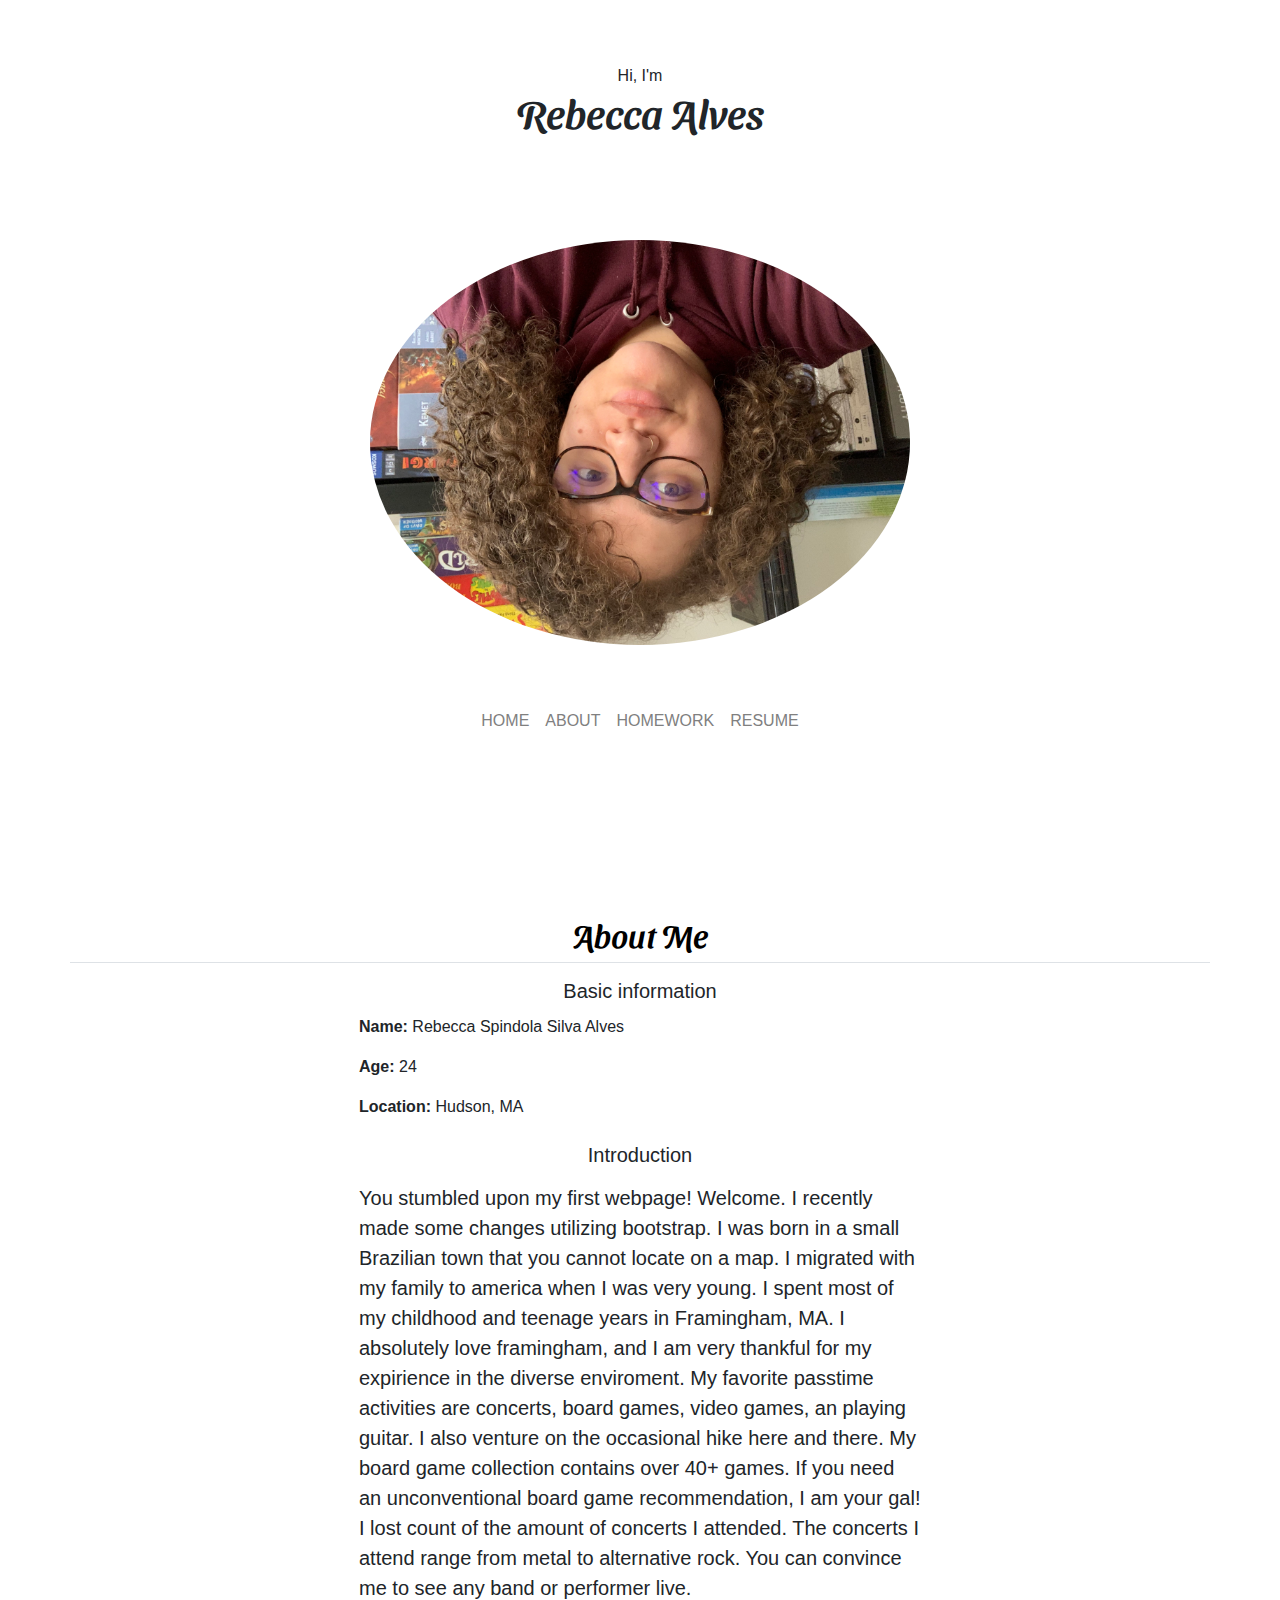
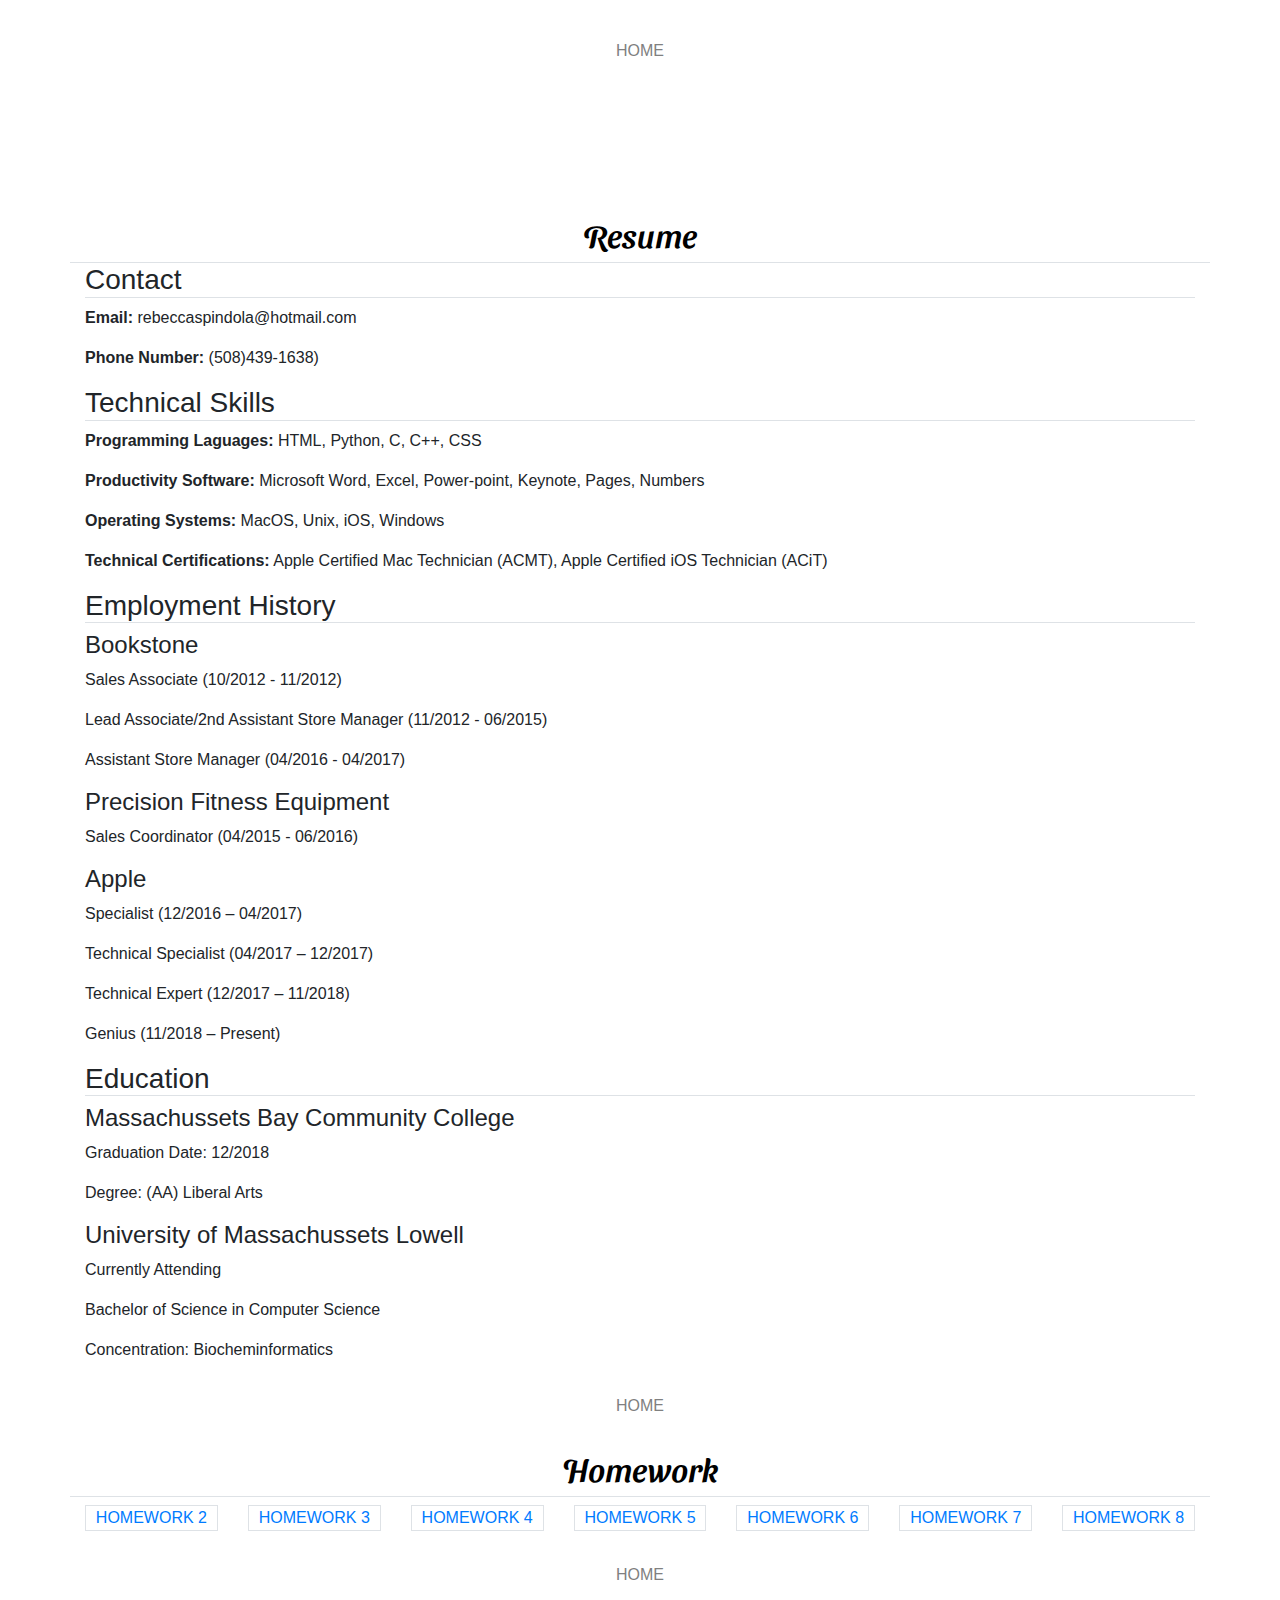
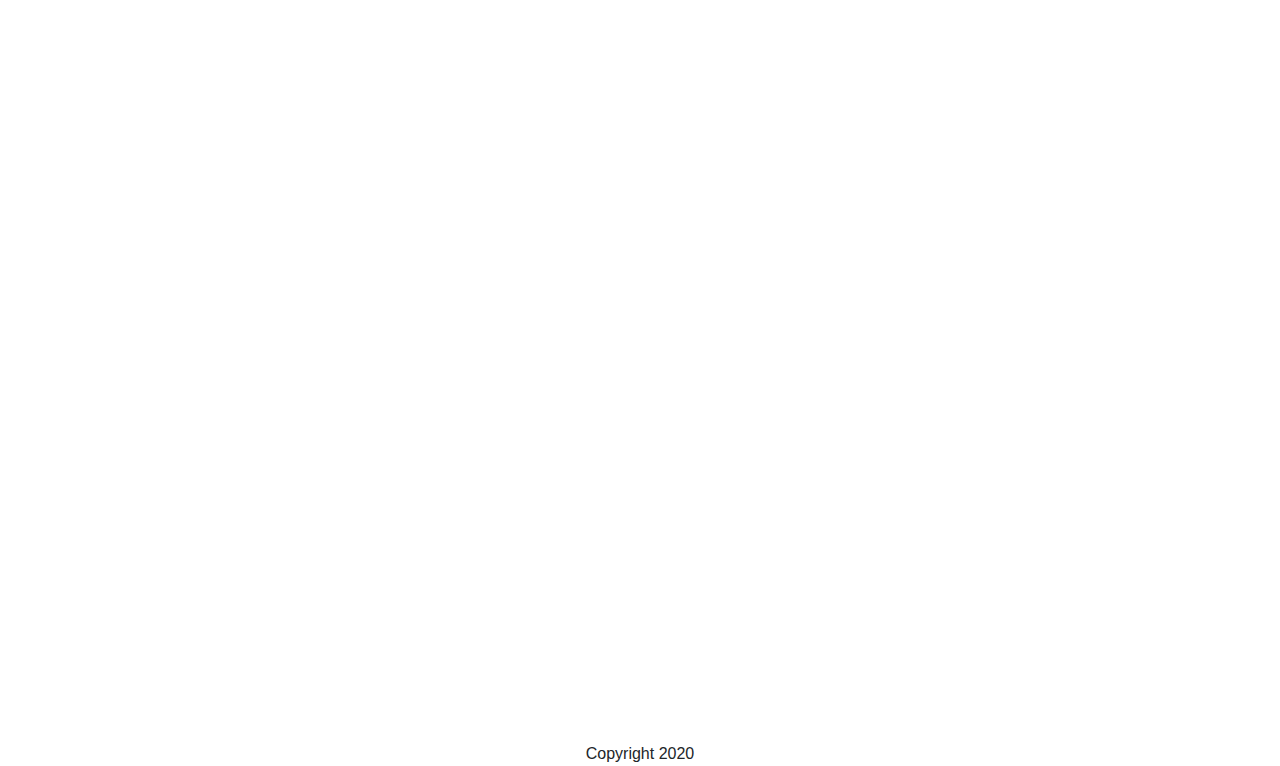
<file: index.html>
<!--
  File: /~ralves1/public_html/index.html Assignment: Creating Your First Web Page
  Rebecca S. Silva Alves, UMass Lowell Computer Science, ralves1@cs.uml.edu Copyright (c) 2020 by Rebecca S. Silva Alves. All rights reserved.
  May be freely copied or excerpted for educational purposes with credit to the author.
  Updated by Rebecca Alves on September 22, 2020 at 2:45 PM
-->
<!DOCTYPE html>
<html lang="en">
    <head>
    <!-- Required meta tags -->
    <meta charset="utf-8">
    <!-- Reguired tags for bootsrap -->
    <meta name="viewport" content="width=device-width, initial-scale=1, shrink-to-fit=no">
    <!-- Bootstrap CSS -->
    <link rel="stylesheet" href="https://stackpath.bootstrapcdn.com/bootstrap/4.3.1/css/bootstrap.min.css" integrity="sha384-ggOyR0iXCbMQv3Xipma34MD+dH/1fQ784/j6cY/iJTQUOhcWr7x9JvoRxT2MZw1T" crossorigin="anonymous">
    <link rel="stylesheet" href="style.css">
    <!--Custom Font -->
    <link href="https://fonts.googleapis.com/css2?family=Sansita+Swashed:wght@300&display=swap" rel="stylesheet">
    <title>
      Rebecca Alves
    </title>

 </head>

 <body>
   <!-- goes back to the top of the page -->
   <a class ="home" name="HOMELINK"></a>
   <!--Main container-->
   <section>
     <!-- Main header with custom font-->
     <div class = "container">
       <div class="jumbotron jumbotron-fluid align-self-center">
           <p> Hi, I'm </p>
           <h1>Rebecca Alves </h1>
       </div>
       <!--Photo of me -->
       <div clas="row">
         <div class = "col-sm-12">
           <img src="me.jpeg" class="w-50 mb-5 rounded-circle mx-auto d-block" alt="Rebecca Alves">
         </div>
       </div>

     <!--FLOATING NAV BAR THAT LINKS TO OTHER AREAS OF THE PAGE-->
       <nav class="navbar navbar-expand-sm justify-content-center mt-0">
         <ul class="navbar-nav">
           <li class="nav-item">
             <a class="nav-link text-center" href="#HOMELINK">HOME</a>
           </li>
           <li class="nav-item">
             <a class="nav-link text-center" href="#ABOUTLINK">ABOUT </a>
           </li>
           <li class="nav-item">
             <a class="nav-link text-center" href="#HOMEWORKLINK">HOMEWORK</a>
           </li>
           <li class="nav-item text-center">
             <a class="nav-link" href="#RESUMELINK">RESUME</a>
           </li>
        </nav>
      </div>
    </section>
    <!--ABOUT ME SECTION CONTAINS A BRIEF DESCRIPTION OF ME-->
    <!--Section header to have each section occupy an entire page !-->
    <section>
    <div class = "container">
      <div class ="row">
        <div class="about col-12 mt-3 border-bottom">
          <a class="text-center" id = "ABOUTLINK"> <h2 class="sectionHeader">About Me</h2> </a>
        </div>
      </div>
      <!--ABOUT ME SECTION-->
      <!--Centering content -->
      <div class="row">
        <div class="col-sm-3 p-1">
        </div>
        <div class="col-sm-6 pt-3">
          <h4 class = "description text-center"> Basic information </h4>
        </div>
        <div class="col-sm-3 p-1">
        </div>
      </div>
      <div class = "row">
        <div class="col-sm-3 p-1">
        </div>
        <div class="col-sm-6 p-1">
          <p class="text-left p-0"><strong>Name:</strong> Rebecca Spindola Silva Alves </p>
          <p class="text-left p-0"><strong>Age:</strong> 24 </p>
          <p class="text-left p-0"><strong>Location:</strong> Hudson, MA </p>
        </div>
        <div class="col-sm-3 p-1">
        </div>
      </div>
      <div class="row">
        <div class="col-sm-3 p-1">
        </div>
        <div class="col-sm-6 p-1">
          <h4 class = "description text-center"> Introduction </h4>
        </div>
        <div class="col-sm-3 p-1">
        </div>
      </div>
      <div class = "row">
        <div class="col-sm-3 p-1">
        </div>
        <div class="col-sm-6 p-1">
          <p class = "text-left description"> You stumbled upon my first webpage! Welcome. I recently made some changes utilizing bootstrap. I was born in a small Brazilian town that you cannot locate on a map. I migrated with my family to america when I was very young. I spent most of my childhood and teenage years in Framingham, MA. I absolutely love framingham, and I am very thankful for my expirience in the diverse enviroment. My favorite passtime activities are concerts, board games, video games, an playing guitar. I also venture on the occasional hike here and there. My board game collection contains over 40+ games. If you need an unconventional board game recommendation, I am your gal! I lost count of the amount of concerts I attended. The concerts I attend range from metal to alternative rock. You can convince me to see any band or performer live.
          </p>
        </div?
        <div class="col-sm-3 p-1">
        </div>
         <!--ABOUT ME SECTION-->
      </div>
      <!-- Nav back to the top of the page -->
      <nav class="navbar navbar-expand-sm justify-content-center mt-0">
        <ul class="navbar-nav">
          <li class="nav-item">
            <a class="nav-link text-center" href="#HOMELINK">HOME</a>
          </li>
        </ul>
       </nav>

        <!--PHOTO OF ME FOR REFERENCE. I COULD NOT POSITION THE FLOATING NAV TO GO OVER THE PICTURE< I TRIED RELETIVE POSITION, FIXED, Z-MARGIN-->
    </div>
    </section>

     <!--RESUME CLASS-->
     <section>
     <div class = "container">
       <div class ="row">
         <div class="section col-sm-12 mt-3 border-bottom">
           <!--ID IN ORDER FOR THE FLOATING NAV TO LINK-->
           <a class="text-center" id= "RESUMELINK"><h2 class="sectionHeader">Resume</h2></a>
         </div>
       </div>

       <!--RESUME FORMAT BROKEN DOWN INTO SEPERATE SECTIONS-->
       <h3 class="border-bottom text-left" > Contact</h3>
       <p class="text-left p-0"><strong>Email:</strong> rebeccaspindola@hotmail.com</p>
       <p class="text-left p-0"><strong>Phone Number:</strong> (508)439-1638)</p>


       <h3 class="border-bottom text-left"> Technical Skills </h3>
       <p class="text-left p-0"><strong>Programming Laguages:</strong> HTML, Python, C, C++, CSS </p>
       <p class="text-left p-0"><strong>Productivity Software:</strong> Microsoft Word, Excel, Power-point, Keynote, Pages, Numbers</p>
       <p class="text-left p-0"><strong>Operating Systems:</strong> MacOS, Unix, iOS, Windows </p>
       <p class="text-left p-0"><strong>Technical Certifications:</strong> Apple Certified Mac Technician (ACMT), Apple Certified iOS Technician (ACiT) </p>

       <h3 class="border-bottom text-left">Employment History</h3>

       <h4>Bookstone </h4>
       <p class="text-left p-0">Sales Associate (10/2012 - 11/2012) </p>
       <p class="text-left p-0">Lead Associate/2nd Assistant Store Manager (11/2012 - 06/2015) </p>
       <p class="text-left p-0">Assistant Store Manager (04/2016 - 04/2017) </p>

       <h4>Precision Fitness Equipment </h4>
       <p class="text-left p-0">Sales Coordinator (04/2015 - 06/2016) </p>

       <h4>Apple </h4>
       <p class="text-left p-0">Specialist (12/2016 – 04/2017)</p>
       <p class="text-left p-0">Technical Specialist (04/2017 – 12/2017)</p>
       <p class="text-left p-0">Technical Expert (12/2017 – 11/2018)</p>
       <p class="text-left p-0">Genius (11/2018 – Present) </p>


       <h3 class="border-bottom text-left">Education </h3>
       <h4> Massachussets Bay Community College </h4>
       <p class="text-left p-0"> Graduation Date: 12/2018 </p>
       <p class="text-left p-0"> Degree: (AA) Liberal Arts </p>

       <h4> University of Massachussets Lowell </h4>
       <p class="text-left p-0"> Currently Attending </p>
       <p class="text-left p-0"> Bachelor of Science in Computer Science </p>
       <p class="text-left p-0"> Concentration: Biocheminformatics </p>
      </div>
      <nav class="navbar navbar-expand-sm justify-content-center mt-0">
        <ul class="navbar-nav">
          <li class="nav-item">
            <a class="nav-link text-center" href="#HOMELINK">HOME</a>
          </li>
        </ul>
       </nav>
    </section>
    <!--HOMEWORK CONTAINER-->
    <section>
     <div class = "container">
       <div class = "row">
         <div class="col-sm-12 mt-3 border-bottom">
           <!--ONCE I HAVE MORE HOMEWORK ASSIGNMENTS, THIS WILL CONTAIN A LINK TO THE OTHER ASSIGNMENTS-->
           <a class="text-center" id = "HOMEWORKLINK"> <h2 class="sectionHeader">Homework</h2> </a>
         </div>
       </div>
       <div class = "row">
         <div class="col-sm pt-2">
           <!--ONCE I HAVE MORE HOMEWORK ASSIGNMENTS, THIS WILL CONTAIN A LINK TO THE OTHER ASSIGNMENTS-->
           <a class="button" href="homework2/index.html"> <p class ="text-center border"> HOMEWORK 2 </p></a>
         </div>
         <div class="col-sm pt-2">
           <a class="button" href="homework3/index.html"> <p class ="text-center border"> HOMEWORK 3 </p></a>
         </div>
         <div class="col-sm pt-2">
           <a class="button" href="#HOMELINK"><p class ="text-center border"> HOMEWORK 4 </p></a>
         </div>
         <div class="col-sm pt-2">
           <a class="button" href="homework5/homework5.html"> <p class ="text-center border"> HOMEWORK 5 </p></a>
         </div>
         <div class="col-sm pt-2">
           <a class="button" href="homework6/homework6.html"> <p class ="text-center border"> HOMEWORK 6 </p></a>
         </div>
         <div class="col-sm pt-2">
           <a class="button" href="homework7/homework7.html"> <p class ="text-center border"> HOMEWORK 7 </p></a>
         </div>
         <div class="col-sm pt-2">
           <a class="button" href="homework8/homework8.html"> <p class ="text-center border"> HOMEWORK 8 </p></a>
         </div>
       </div>
    </div>
     <nav class="navbar navbar-expand-sm justify-content-center mt-0">
       <ul class="navbar-nav">
         <li class="nav-item">
           <a class="nav-link text-center" href="#HOMELINK">HOME</a>
         </li>
       </ul>
      </nav>
    </section>


     <!--COPYRIGHT FOOTER-->
     <div class = "row">
       <div class="col-sm pt-2">
         <footer class="footer text-center">
           Copyright 2020
         </footer>
       </div>
     </div>


     <!-- jQuery (necessary for Bootstrap's JavaScript plugins) -->
 		 <script src="https://code.jquery.com/jquery-3.3.1.slim.min.js" integrity="sha384-q8i/X+965DzO0rT7abK41JStQIAqVgRVzpbzo5smXKp4YfRvH+8abtTE1Pi6jizo" crossorigin="anonymous"></script>
 		 <script src="https://cdnjs.cloudflare.com/ajax/libs/popper.js/1.14.3/umd/popper.min.js" integrity="sha384-ZMP7rVo3mIykV+2+9J3UJ46jBk0WLaUAdn689aCwoqbBJiSnjAK/l8WvCWPIPm49" crossorigin="anonymous"></script>
 		 <script src="https://stackpath.bootstrapcdn.com/bootstrap/4.1.3/js/bootstrap.min.js" integrity="sha384-ChfqqxuZUCnJSK3+MXmPNIyE6ZbWh2IMqE241rYiqJxyMiZ6OW/JmZQ5stwEULTy" crossorigin="anonymous"></script>
 </body>
</html>
</file>
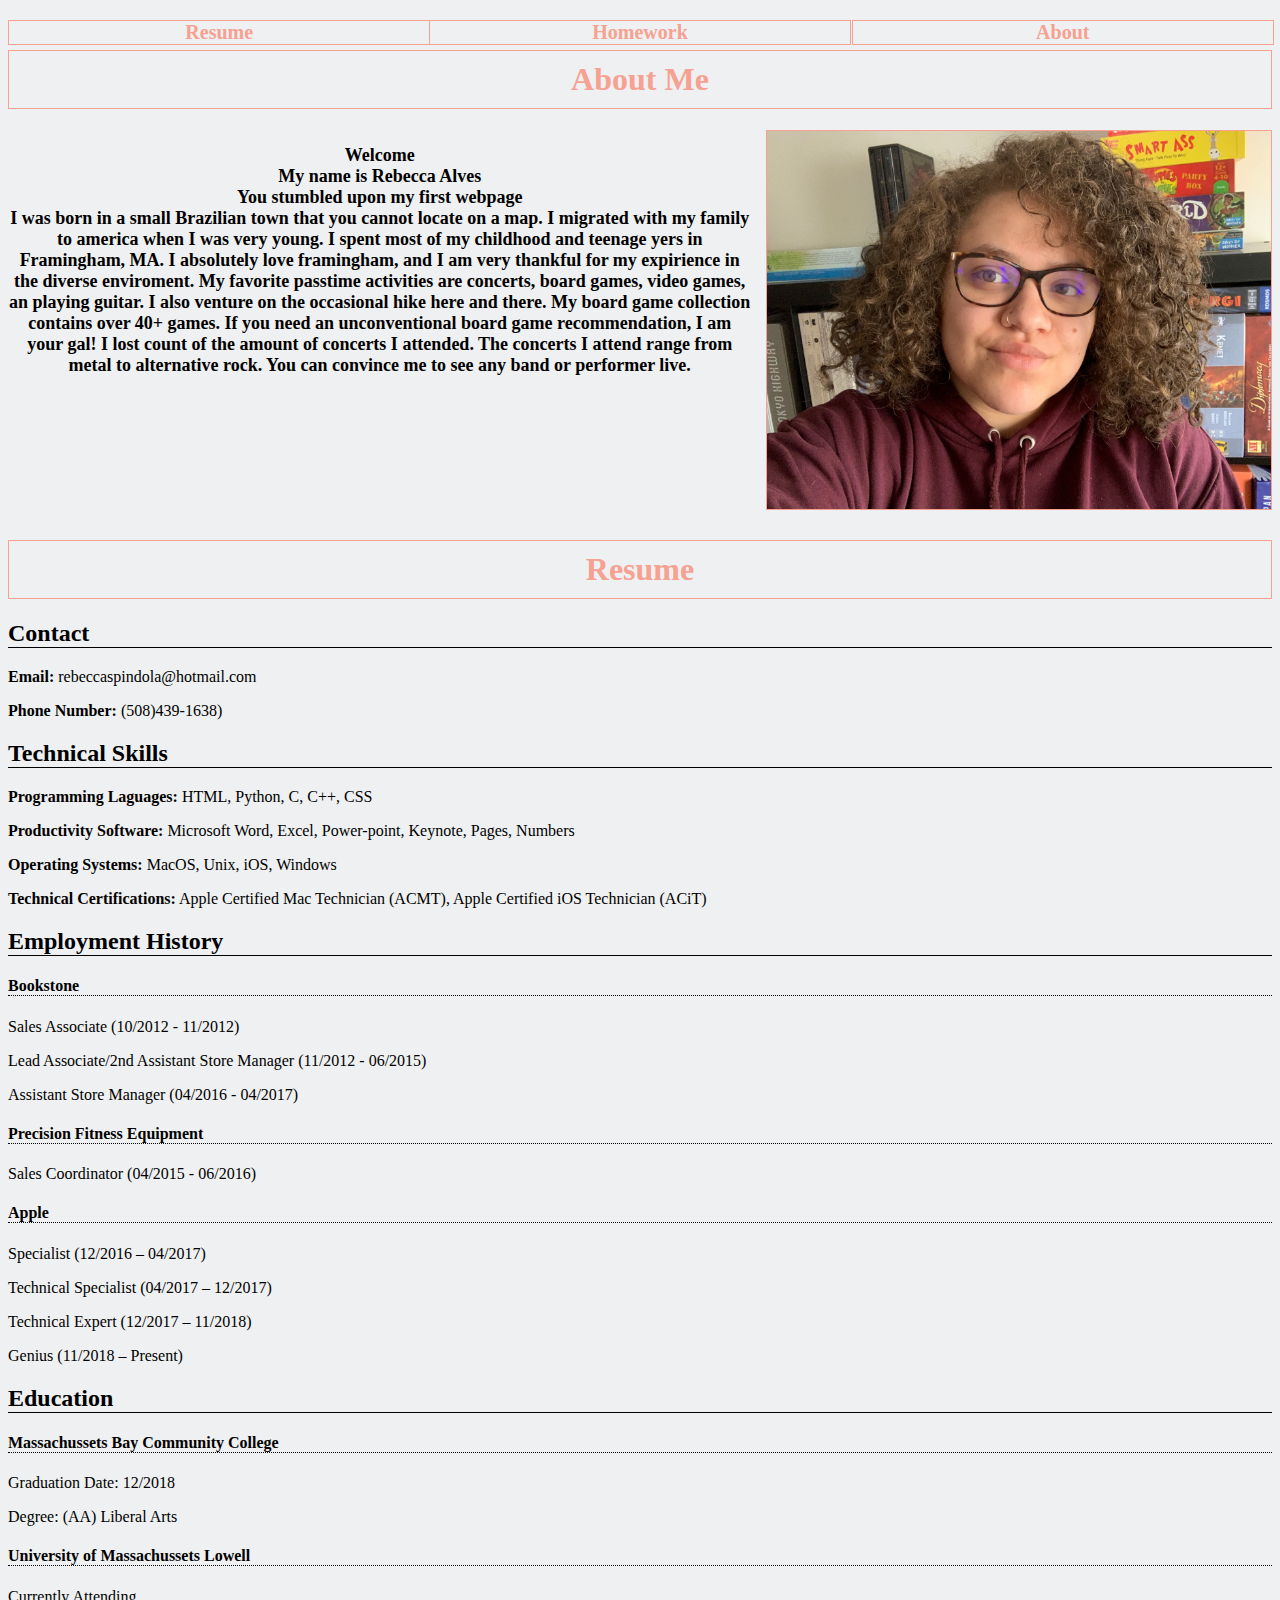
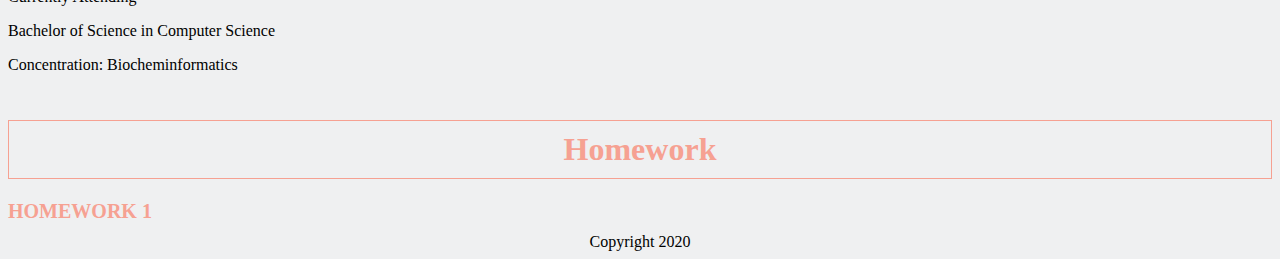
<file: homework2/index.html>
<!--
  File: /~ralves1/public_html/index.html Assignment: Creating Your First Web Page
  Rebecca S. Silva Alves, UMass Lowell Computer Science, ralves1@cs.uml.edu Copyright (c) 2020 by Rebecca S. Silva Alves. All rights reserved.
  May be freely copied or excerpted for educational purposes with credit to the author.
  Updated by Rebecca Alves on September 22, 2020 at 2:45 PM
-->
<!DOCTYPE html>
<html lang="en">
  <head>
    <meta charset="utf-8">
    <title>
      Rebecca Alves
    </title>
   <link rel="stylesheet" href="style.css">
 </head>

 <body>
   <!--Main container-->
   <div id = "container">
   <!--FLOATING NAV BAR THAT LINKS TO OTHER AREAS OF THE PAGE-->
     <div class="box-1">
       <a class="button" href="#ABOUTLINK"> About </a>
     </div>

     <div class="box-2">
       <a class="button" href="#HOMEWORKLINK"> Homework </a>
     </div>

     <div class="box-3">
       <a class="button" href="#RESUMELINK"> Resume </a>
     </div>
     <!--ABOUT ME SECTION CONTAINS A BRIEF DESCRIPTION OF ME-->
     <div class="about">
       <!--ID IN ORDER FOR THE FLOATING NAV TO LINK-->
       <a id = "ABOUTLINK"> <h1>About Me</h1> </a>
       <!--LEFT FLOAT ID-->
       <div id="leftFloat">
         <!--PHOTO OF ME FOR REFERENCE. I COULD NOT POSITION THE FLOATING NAV TO GO OVER THE PICTURE< I TRIED RELETIVE POSITION, FIXED, Z-MARGIN-->
         <img src="me.jpeg" alt="Rebecca Alves">
         <!--ABOUT ME SECTION-->
         <h2> Welcome<br> My name is Rebecca Alves <br>You  stumbled upon my first webpage <br> I was born in a small Brazilian town that you cannot locate on a map. I migrated with my family to america when I was very young. I spent most of my childhood and teenage yers in Framingham, MA. I absolutely love framingham, and I am very thankful for my expirience in the diverse enviroment. My favorite passtime activities are concerts, board games, video games, an playing guitar. I also venture on the occasional hike here and there. My board game collection contains over 40+ games. If you need an unconventional board game recommendation, I am your gal! I lost count of the amount of concerts I attended. The concerts I attend range from metal to alternative rock. You can convince me to see any band or performer live.
         </h2>
       </div>
     </div>

     <!--RESUME CLASS-->
     <div class="resume">
       <!--ID IN ORDER FOR THE FLOATING NAV TO LINK-->
       <a id= "RESUMELINK"><h1>Resume</h1></a>
       <!--RESUME FORMAT BROKEN DOWN INTO SEPERATE SECTIONS-->
       <h2>Contact</h2>
       <p><strong>Email:</strong> rebeccaspindola@hotmail.com</p>
       <p><strong>Phone Number:</strong> (508)439-1638)</p>

       <h2>Technical Skills </h2>
       <p><strong>Programming Laguages:</strong> HTML, Python, C, C++, CSS </p>
       <p><strong>Productivity Software:</strong> Microsoft Word, Excel, Power-point, Keynote, Pages, Numbers</p>
       <p><strong>Operating Systems:</strong> MacOS, Unix, iOS, Windows </p>
       <p><strong>Technical Certifications:</strong> Apple Certified Mac Technician (ACMT), Apple Certified iOS Technician (ACiT) </p>

       <h2>Employment History</h2>

       <h4>Bookstone </h4>
       <p>Sales Associate (10/2012 - 11/2012) </p>
       <p>Lead Associate/2nd Assistant Store Manager (11/2012 - 06/2015) </p>
       <p>Assistant Store Manager (04/2016 - 04/2017) </p>

       <h4>Precision Fitness Equipment </h4>
       <p>Sales Coordinator (04/2015 - 06/2016) </p>

       <h4>Apple </h4>
       <p>Specialist (12/2016 – 04/2017)</p>
       <p>Technical Specialist (04/2017 – 12/2017)</p>
       <p>Technical Expert (12/2017 – 11/2018)</p>
       <p>Genius (11/2018 – Present) </p>


       <h2>Education </h2>
       <h4> Massachussets Bay Community College </h4>
       <p> Graduation Date: 12/2018 </p>
       <p> Degree: (AA) Liberal Arts </p>

       <h4> University of Massachussets Lowell </h4>
       <p> Currently Attending </p>
       <p> Bachelor of Science in Computer Science </p>
       <p> Concentration: Biocheminformatics </p>

     </div>
     <!--HOMEWORK CONTAINER-->
     <div class="homework">
       <!--ONCE I HAVE MORE HOMEWORK ASSIGNMENTS, THIS WILL CONTAIN A LINK TO THE OTHER ASSIGNMENTS-->
       <a id = "HOMEWORKLINK"> <h1>Homework</h1> </a>
       <a class = "button" href="homework3/index.html">HOMEWORK 1 </a>
     </div>
     <!--COPYRIGHT FOOTER-->
     <footer class ="footer">
       Copyright 2020
     </footer>
   </div>
 </body>
</html>
</file>
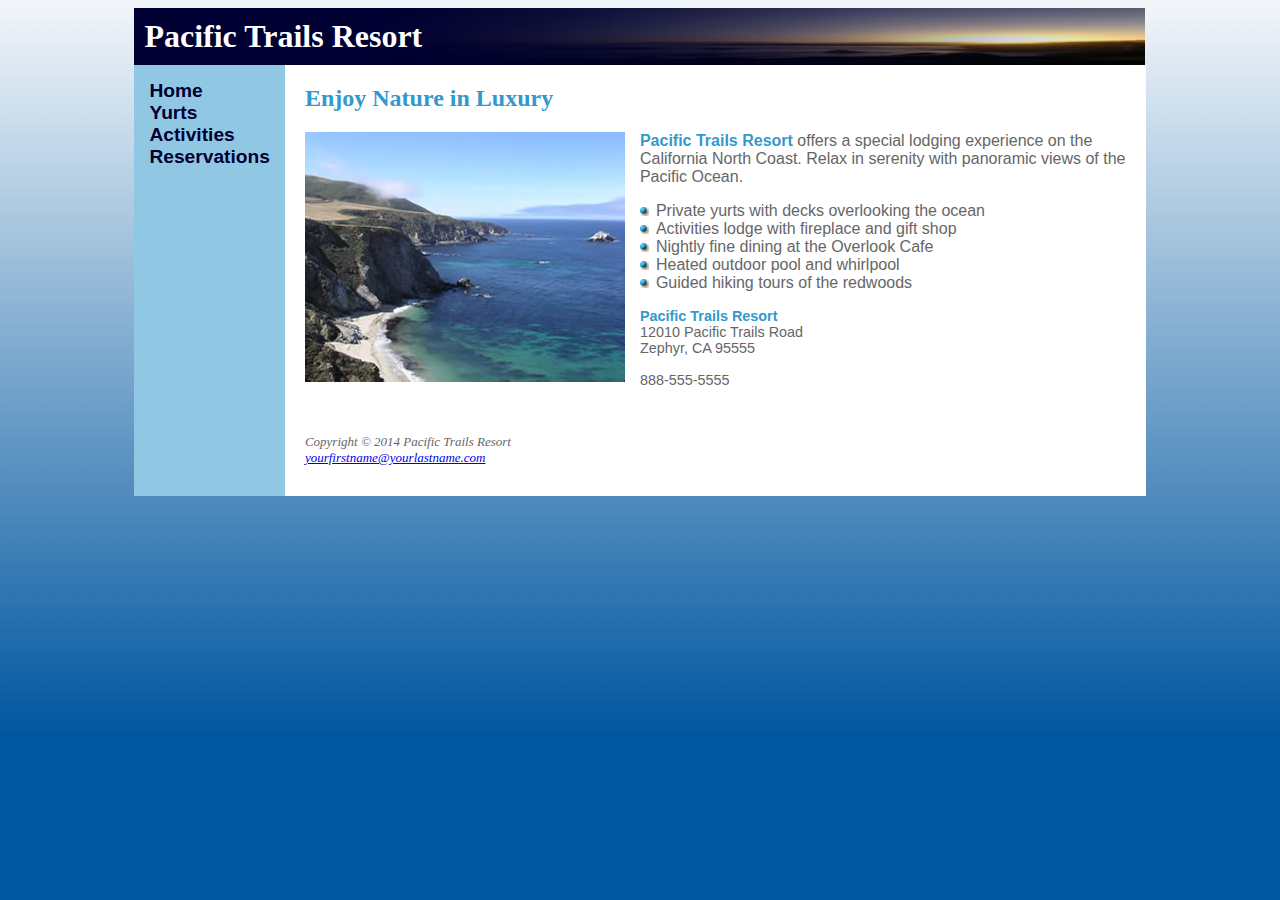
<file: homework3/index.html>
<!DOCTYPE html>
<html lang="en">
<head>
    <title>Pacific Trails Resort</title>
    <meta charset="utf-8">
    <link href="pacific.css" rel="stylesheet">
    <meta name="viewport" content="width=device-width, initial-scale=1.0">
    <!--[if lt IE 9]>
   <script src="http://html5shim.googlecode.com/svn/trunk/html5.js"> </script>   <![endif]-->
</head>
<body>
    <div id="wrapper">
        <header>
            <h1>Pacific Trails Resort</h1>
        </header>
        <nav>
            <ul>
                <li><a href="index.html">Home</a>
                </li>
                <li><a href="yurts.html">Yurts</a>
                </li>
                <li><a href="activities.html">Activities</a>
                </li>
                <li><a href="reservations.html">Reservations</a>
            </ul>
        </nav>
        <div id="content">
            <h2>Enjoy Nature in Luxury</h2>
            <img src="coast.jpg" alt="Pacific Coast">
            <p><span class="resort">Pacific Trails Resort</span> offers a special lodging experience on the California North Coast. Relax in serenity with panoramic views of the Pacific Ocean.</p>
            <ul>
                <li>Private yurts with decks overlooking the ocean</li>
                <li>Activities lodge with fireplace and gift shop</li>
                <li>Nightly fine dining at the Overlook Cafe</li>
                <li>Heated outdoor pool and whirlpool</li>
                <li>Guided hiking tours of the redwoods</li>
            </ul>
            <div id="contact">
                <span class="resort">Pacific Trails Resort</span>
                <br> 12010 Pacific Trails Road
                <br> Zephyr, CA 95555
                <br>
                <br> 888-555-5555
                <br>
                <br>
            </div>
        </div>
        <footer>
            Copyright &copy; 2014 Pacific Trails Resort
            <br>
            <a href="mailto:yourfirstname@yourlastname.com">yourfirstname@yourlastname.com</a>
        </footer>
    </div>
</body>

</html>
</file>
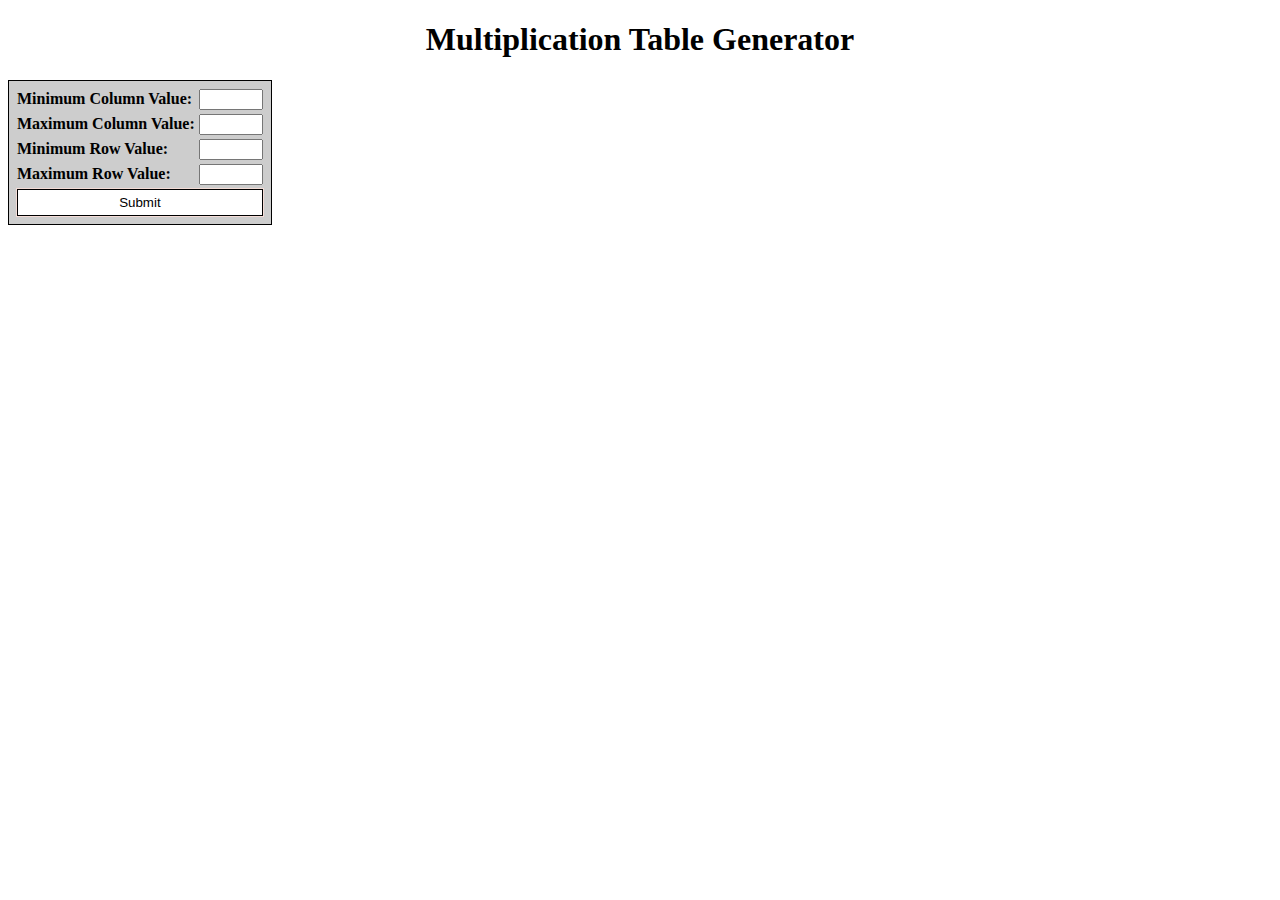
<file: homework5/homework5.html>
<!--
  Assignment: Homework 5 Table Generator
  Rebecca S. Silva Alves, UMass Lowell Computer Science, ralves1@cs.uml.edu Copyright (c) 2020 by Rebecca S. Silva Alves. All rights reserved.
  May be freely copied or excerpted for educational purposes with credit to the author.
  Updated by Rebecca Alves on October 30, 2020 at 12:52 PM
-->

<!DOCTYPE html>
<html lang="en">
  <head>
    <meta charset="utf-8">
    <title>Multiplication Table</title>
    <link rel= "stylesheet" href="style.css">
  </head>
  <body>
    <!-- page content -->
    <h1> Multiplication Table Generator </h1>
    <!-- Input Table -->
    <div class="inputTable">
    <!--basic form for input -->
    <form>
      <table>
        <tr>
          <!-- set min and maximum quantities for input -->
          <th><label for="quantity"> Minimum Column Value: </label></th>
          <td><input type ="number" id="xFirst" min="-50" max="50"> <br></td>
        </tr>
        <tr>
          <th><label for="quantity"> Maximum Column Value: </label></th>
          <td><input type ="number" id="xEnd" min="-50" max="50"> <br></td>
        </tr>
        <tr>
          <th><label for="quantity"> Minimum Row Value: </label></th>
          <td><input type ="number" id="yFirst" min="-50" max="50"> <br></td>
        </tr>
        <tr>
          <th><label for="quantity"> Maximum Row Value: </label></th>
          <td><input type="number"  id ="yLast" min="-50" max="50"> <br></td>
        </tr>
        <tr>
          <td colspan="2"><input type="submit" value ="Submit" onclick="return onSubmit()"></td>
        </tr>
      </table>
    </form>
    </div>
    <!-- Javascript generated Table -->
    <div id="myTable"></div>
  </body>
  <script src="script.js"></script>
</html>
</file>
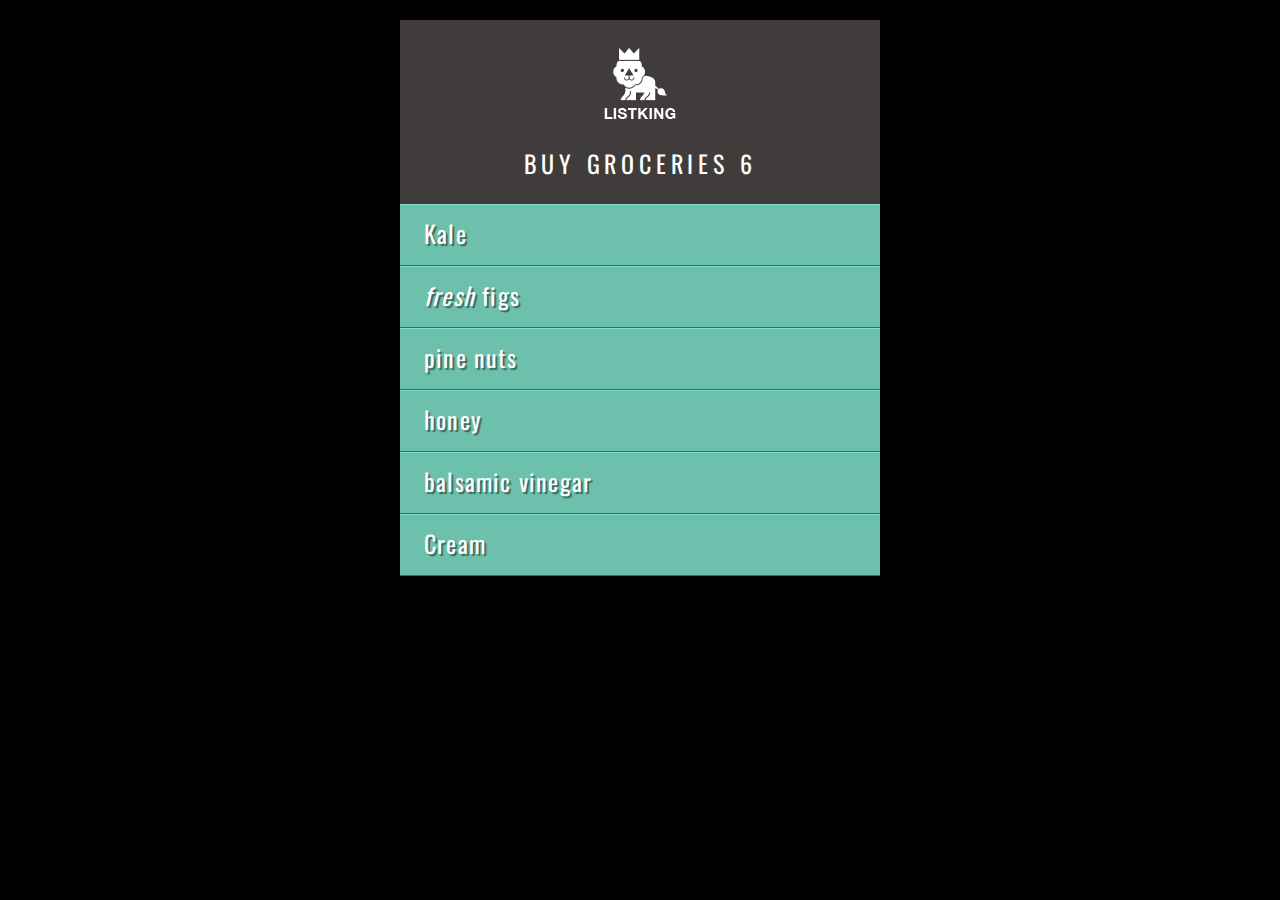
<file: inclass5_handout/example.html>
<!DOCTYPE html>
<html>
  <head>
    <title>Document Object Model - Example</title>
    <meta name="viewport" content="width=device-width, initial-scale=1.0">
    <link rel="stylesheet" href="css/c05.css">
  </head>
  <body>
    <div id="page">
      <h1 id="header">List</h1>
      <h2>Buy groceries</h2>
      <ul>
        <li id="one"><em>fresh</em> figs</li>
        <li id="two">pine nuts</li>
        <li id="three">honey</li>
        <li id="four">balsamic vinegar</li></ul>
    </div>
      <script src="js/example.js"></script>
  </body>
</html>
</file>
<file: style.css>
* {
  box-sizing: border-box;
  font-family: Arial, Helvetica, sans-serif;
}

/* Resizing about me sections */
@media screen and (max-width: 600px) {
  .description {
    font-size: 15px;
  }
}

/* Resizing about me sections */
@media screen and (min-width: 600px) {
  .description {
    font-size: 20px;
  }
}

/* Resizing occupy entire page*/
section {
  min-height: 100vh;
}

 /*Set background color to light gray */

.jumbotron {
  background-color: #fff;
}
.jumbotron h1, p{
  text-align: center;
}

.jumbotron p{
  margin-bottom: 0px;
}

.jumbotron h1, .sectionHeader {
  font-family: 'Sansita Swashed', cursive;
}

.navbar .navbar-nav .nav-item .nav-link {
  color: gray;
}

.navbar .navbar-nav .nav-item .nav-link:hover {
  color: #F6A192; !important;
}


h2 {
  color: #000;
}

/*Float the image to the right of the about me description */
img {
  transform: rotate(180deg);
  width:70%;
  margin-left:15px;
}


/*Styling for footer*/

.navbar .navbar-nav .nav-item .nav-link:hover {
  color: #F6A192; !important;
}
</file>
<file: homework2/style.css>
/*Set background color to light gray */
body{
  background-color: #eff0f1;
}
/* Main Container. I used this to try and make the .banner image lay under my nav bar. I could not get it to work.*/
.container{
  width: 200px;
  height: 200px
}

/* Global definition for h1. Defined the color and the box that surrounds the text. */
h1{
  margin-top:30px;
  text-align: center;
  color: #F6A192;
  float:left;
  width:100%;
  padding:10px;
  box-sizing:border-box;
  text-align: center;
  border: 1px solid #F6A192;  /*in order for the nav bar  to not be transparent */
}

/* Nav Bar for About. I had to manually figure out the position in order to get the three boxes to remain fixed in the same row*/
.box-1{
  position:fixed;
  float:left;
  left: 66.53%;
	width:33%;
	box-sizing:border-box;
  text-align: center;
  text-decoration: none;
  border: 1px solid #F6A192;
  background-color: #eff0f1; /*in order for the nav bar  to not be transparent */
}
/* Nav Bar for About. I had to manually figure out the position in order to get the three boxes to remain fixed in the same row*/
.box-2{
  position:fixed;
  right:33.50%;
  float:left;
	width:33%;
	box-sizing:border-box;
  text-align: center;
  text-decoration: none;
  border: 1px solid #F6A192;
  background-color: #eff0f1;  /*in order for the nav bar  to not be transparent */
}
/* Nav Bar for About. I had to manually figure out the position in order to get the three boxes to remain fixed in the same row*/
.box-3{
  position:fixed;
  float:left;
	width:33%;
	box-sizing:border-box;
  text-align: center;
  text-decoration: none;
  border: 1px solid #F6A192;
  background-color: #eff0f1;
}

/*Definition of the box*/
.button {
  text-decoration: none;
  color: #F6A192;
  font-size: 20px;
  font-weight: bold;
}

/*Float the about me description to the left in order to display and image to the right */
#leftFloat{
  float:left;
  width: 100%;
  box-sizing: border-box;
  text-align: center;
  font-size:12px;
}

/*Float the image to the right of the about me description */
img {
  position: relative;
  box-sizing:border-box;
  border: 1px solid #F6A192;
  float: right;
  width:40%;
  margin-left:15px;
}

/*Styling for resume headers */
.resume h2{
  border-bottom: 1px solid black;
}

/*Styling for resume headers */
.resume h4{
  border-bottom: 1px dotted black;
}
/*Styling for footer*/
.footer{
  padding-top: 10px;
  text-align: center;
}

/*HOMEWORK 1 BOX*/
</file>
<file: homework3/pacific.css>
/*I created a grid layout inroder to set up the main page*/
#wrapper {
	width: 80%;
	margin: auto;
	display: grid;
}

/*header takes up an entire column. Set the immage to occupy the entire container */
header {
	grid-column: 1/3;
	grid-row: 1;
	background-image: url("sunset.jpg");
	background-repeat: no-repeat;
	background-size: 100% 100%;
}

/*Background image repeats horizontally. Background color kicks in where the immage ends*/
body {
	background-color: #00569f;
	background-image: url("ptrbackground.jpg");
	background-repeat: repeat-x;
	color: #666666;
	font-family: Arial, Helvetica, sans-serif;
}

/*set the nav bar to occupy the left most row below the header*/
nav {
	grid-row: 2/4;
	background-color: #90c8e3;
}

/*formating for the menu options. removed bullitinr*/
nav ul {
	margin: 0;
	padding: 15px;
	font-size: 1.2em;
	list-style: none;
}

/*set the color for the nav menu. made the letters bold. removed underline*/
nav a {
	font-weight: bold;
	text-decoration: none;
	color: #000032;
}

/*container occupies the remaining right columns*/
#content {
	padding-left: 20px;
	background-color: #fff;
}

/*set the bulitin points inside the content container to the marker gif */
ul {
	list-style-image: url('marker.gif');
	list-style-position: inside;
}

/*change the color of the resort name */
.resort {
	color: #3399CC;
	font-weight: bold;
}

/* position the immage to the left. set padding to the right between the image and the text  */
img {
	float: left;
	padding-right: 15px;
}

nav a:visited {
	color: #344873;
}

nav a:hover {
	color: #FFFFFF;
}

h1 {
	color: #fff;
	margin-top: 0;
	margin-bottom: 0;
	padding: 10px;
}
h2 {
	color: #3399CC;
}
h1,
h2 {
	font-family: Georgia, "Times New Roman", serif;
}

#contact {
	font-size: 90%;
}
dt {
	color: #000033;
}

/*formating for the footer. set to italic and position the footer inline with the main content container.  */
footer {
	padding-top: 30px;
	padding-bottom: 30px;
	font-size: small;
	font-style: italic;
	background-color: #fff;
	padding-left: 20px;
	font-family: Georgia, "Times New Roman", serif;
}
</file>
<file: inclass5_handout/css/c05.css>
@import url(http://fonts.googleapis.com/css?family=Oswald);

body {
	background-color: #000;
	font-family: 'Oswald', 'Futura', sans-serif;
	margin: 0; 
	padding: 0;}

#page {
	background-color: #403c3b;
	margin: 0 auto 0 auto;}
	/* Responsive page rules at bottom of style sheet */

h1 {
	background-image: url(../images/kinglogo.png);
	background-repeat: no-repeat;
	background-position: center center;
	text-align: center;
	text-indent: -1000%;
	height: 75px;
	line-height: 75px;
	width: 117px;
	margin: 0 auto 0 auto;
	padding: 30px 10px 20px 10px;}

h2 {
	color: #fff;
	font-size: 24px;
	font-weight: normal;
	text-align: center;
	text-transform: uppercase;
	letter-spacing: .2em;
	margin: 0 0 23px 0;}

h2 span {
	border-radius: 50%;
	background-color: #000;
	font-size: 10px;
  text-align: center;
  display: inline-block;
  position: relative;
  top: -5px;
  height: 18px;
  width: 20px;
  margin-left: 5px;
  padding: 4px 0 0 4px;}

ul {
	background-color: #584f4d;
	border:none;
	padding: 0;
	margin: 0;}

li {
	background-color: #ec8b68;
	color: #fff;
	border-top: 1px solid #fe9772;
	border-bottom: 1px solid #9f593f;
	font-size: 24px;
	letter-spacing: .05em;
	list-style-type: none;
	text-shadow: 2px 2px 1px #9f593f;
	height: 50px;
	padding-left: 1em;
	padding-top: 10px;}

.hot {
	background-color: #d7666b;
	color: #fff;
	text-shadow: 2px 2px 1px #914141;
	border-top: 1px solid #e99295;
	border-bottom: 1px solid #914141;}

.cool {
	background-color: #6cc0ac;
	color: #fff;
	text-shadow: 2px 2px 1px #3b6a5e;
	border-top: 1px solid #7ee0c9;
	border-bottom: 1px solid #3b6a5e;}

.complete {
  background-color: #999;
	color: #fff;
	background-image: url("../images/icon-trash.png");
	background-position: center, right;
	background-repeat: no-repeat;
	border-top: 1px solid #666;
	text-shadow: 2px 2px 1px #333;}

li a {
	color: #fff;
	text-decoration: none;
	background-image: url("../images/icon-link.png");
	background-position: center, right;
	background-repeat: no-repeat;
    padding-right: 36px;}

p {
	color: #403c3b; 
	background-color: #fff;
	border-radius: 5px;
	text-align: center;
	padding: 10px;
	margin: 20px auto 20px auto;
	min-width: 20%; 
	max-width: 80%; }

#scriptResults {
	padding-bottom: 10px;}

/* Small screen - acts like the app would */
@media only screen and (max-width: 500px) {
    body {
        background-color: #584f4d;
    }
    #page {
        max-width: 480px;
    }
}
@media only screen and (min-width: 501px) and (max-width: 767px) {
    #page {
        max-width: 480px;
        margin: 20px auto 20px auto;
    }
}
@media only screen and (min-width: 768px) and (max-width: 959px) {
    #page {
        max-width: 480px;
        margin: 20px auto 20px auto;
    }
}
/* Larger screens act like a demo for the app */
@media only screen and (min-width: 960px) {
    #page {
        max-width: 480px;
        margin: 20px auto 20px auto;
   	}
}
@media (-webkit-min-device-pixel-ratio: 2), (min-resolution: 192dpi) { 
    h1{
        background-image: url(../images/2xkinglogo.png);
        background-size: 72px 72px;
    }
}
</file>
<file: homework5/style.css>
/*Center header. Will eventually center using bootstrap*/
h1 {
  text-align: center;
}

/*Main inputTable. Will style using mostly bootstrap later   */

.inputTable table {
  background-color: #cdcdcd;
  border: 1px double black;
  padding: 5px;
  text-align: left;
}

/*Submit button styling */
input[type=submit]{
  border: 1px solid black;
  padding: 5px 5px;
  background-color: white;
  color: black;
  cursor: pointer;
  width: 100%;
}

/*Submit hover styling  */
input[type=submit]:hover {
  background-color: black;
  color: white;
  border: 1px solid black;
}

/*Outline table */
.newTable th, .newTable td, .newTable table{
  background-color: clear;
  border: 1px solid black;
}

/*Set odd sections of the body of the table to a different color   */
td:nth-child(odd) {
    background: #f4dcd6;
}

/*Center header. Will eventually center using bootstrap  */
.newTable th, .newTable td {
  padding: 3px;
  text-align: center;
}
td.firstRow {
  background-color: #b2d0ea;
}
td.firstCol {
  background-color: #b2d0ea;
}
td.firstCell {
  background-color: #619196;
}
</file>
